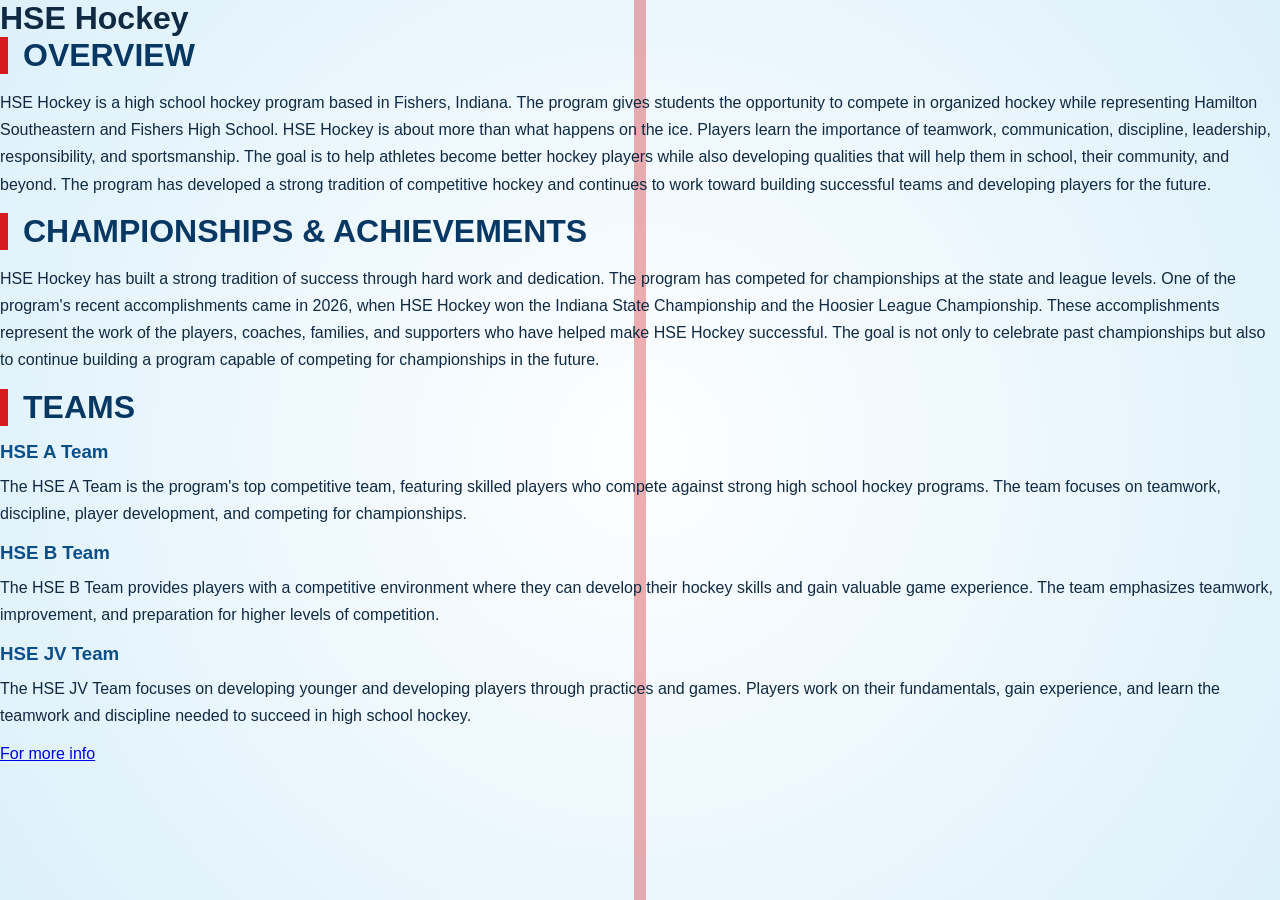
<file: index.html>
<!DOCTYPE html>
<html lang="en-US">
<head>
    <meta charset="UTF-8">
    <meta name="viewport" content="width=device-width, initial-scale=1.0">
    <title>HSE Hockey Info</title>
</head>
<link rel="stylesheet" href="style.css">
<body>
    <h1>HSE Hockey</h1>
    <h2>Overview</h2>
    <p>HSE Hockey is a high school hockey program based in Fishers, Indiana. The program gives students the opportunity to compete in organized hockey while representing Hamilton Southeastern and Fishers High School.
    HSE Hockey is about more than what happens on the ice. Players learn the importance of teamwork, communication, discipline, leadership, responsibility, and sportsmanship. The goal is to help athletes become better hockey players while also developing qualities that will help them in school, their community, and beyond. The program has developed a strong tradition of competitive hockey and continues to work toward building successful teams and developing players for the future.</p>
    <h2>Championships & Achievements</h2>
    <p>HSE Hockey has built a strong tradition of success through hard work and dedication. The program has competed for championships at the state and league levels. One of the program's recent accomplishments came in 2026, when HSE Hockey won the Indiana State Championship and the Hoosier League Championship. These accomplishments represent the work of the players, coaches, families, and supporters who have helped make HSE Hockey successful. The goal is not only to celebrate past championships but also to continue building a program capable of competing for championships in the future.</p>
    <h2>Teams</h2>
    <h3>HSE A Team</h3>
    <p>The HSE A Team is the program's top competitive team, featuring skilled players who compete against strong high school hockey programs. The team focuses on teamwork, discipline, player development, and competing for championships.</p>
    <h3>HSE B Team</h3>
    <p>The HSE B Team provides players with a competitive environment where they can develop their hockey skills and gain valuable game experience. The team emphasizes teamwork, improvement, and preparation for higher levels of competition.</p>
    <h3>HSE JV Team</h3>
    <p>The HSE JV Team focuses on developing younger and developing players through practices and games. Players work on their fundamentals, gain experience, and learn the teamwork and discipline needed to succeed in high school hockey.</p>
        <a href="https://www.hsehockey.com/" target="_blank" rel="noreferrer">For more info</a>
</body>
</html>
</file>
<file: style.css>
/* ================================
   HSE HOCKEY - ICE RINK THEME
   ================================ */

* {
    margin: 0;
    padding: 0;
    box-sizing: border-box;
}

body {
    font-family: Arial, Helvetica, sans-serif;
    color: #102a43;
    background:
        radial-gradient(circle at center, rgba(255,255,255,0.95), rgba(220,240,250,0.85)),
        #dff4ff;
    min-height: 100vh;
}

/* Rink-style background */
body::before {
    content: "";
    position: fixed;
    inset: 0;
    pointer-events: none;
    opacity: 0.35;
    background:
        linear-gradient(
            90deg,
            transparent 49.5%,
            #d71920 49.5%,
            #d71920 50.5%,
            transparent 50.5%
        );
    z-index: -1;
}

/* ================================
   HEADER
   ================================ */

header {
    background: linear-gradient(135deg, #062d59, #0b4f8a);
    color: white;
    text-align: center;
    padding: 30px 20px;
    border-bottom: 8px solid #d71920;
    box-shadow: 0 5px 15px rgba(0,0,0,0.25);
}

header h1 {
    font-size: 3rem;
    font-weight: 900;
    text-transform: uppercase;
    letter-spacing: 3px;
    text-shadow: 3px 3px 0 #061b33;
}

header p {
    margin-top: 8px;
    font-size: 1.1rem;
}

/* ================================
   NAVIGATION
   ================================ */

nav {
    background: white;
    display: flex;
    justify-content: center;
    flex-wrap: wrap;
    gap: 8px;
    padding: 12px;
    border-bottom: 3px solid #b7d8e8;
    box-shadow: 0 3px 10px rgba(0,0,0,0.15);
}

nav a {
    color: #073763;
    text-decoration: none;
    font-weight: bold;
    text-transform: uppercase;
    padding: 10px 18px;
    border-radius: 20px;
    transition: 0.25s;
}

nav a:hover {
    background: #073763;
    color: white;
    transform: translateY(-2px);
}

/* ================================
   MAIN CONTENT
   ================================ */

main {
    width: 90%;
    max-width: 1200px;
    margin: 40px auto;
}

/* Rink-style sections */

section {
    position: relative;
    background: rgba(255,255,255,0.92);
    margin-bottom: 30px;
    padding: 35px;
    border-radius: 25px;
    border: 4px solid #c8e5f2;
    box-shadow:
        0 8px 20px rgba(0, 50, 90, 0.18),
        inset 0 0 30px rgba(200,235,250,0.4);
    overflow: hidden;
}

/* Blue rink line across sections */

section::before {
    content: "";
    position: absolute;
    left: 0;
    right: 0;
    top: 0;
    height: 7px;
    background: #073763;
}

/* Section headings */

h2 {
    color: #073763;
    font-size: 2rem;
    text-transform: uppercase;
    margin-bottom: 15px;
    border-left: 8px solid #d71920;
    padding-left: 15px;
}

h3 {
    color: #0b4f8a;
    margin-bottom: 10px;
}

/* ================================
   TEXT
   ================================ */

p {
    line-height: 1.7;
    margin-bottom: 15px;
}

ul {
    margin: 15px 0 15px 25px;
}

li {
    margin-bottom: 8px;
}

/* ================================
   HOCKEY CARDS
   ================================ */

.card {
    background: linear-gradient(145deg, #ffffff, #eaf8ff);
    border: 3px solid #b8ddec;
    border-radius: 18px;
    padding: 25px;
    margin: 15px 0;
    box-shadow: 0 5px 12px rgba(0,0,0,0.12);
    transition: 0.25s;
}

.card:hover {
    transform: translateY(-5px);
    box-shadow: 0 10px 20px rgba(0,0,0,0.2);
    border-color: #0b4f8a;
}

/* ================================
   TEAM SECTIONS
   ================================ */

.teams {
    display: grid;
    grid-template-columns: repeat(3, 1fr);
    gap: 20px;
}

.team {
    background: linear-gradient(160deg, #073763, #0b5d9b);
    color: white;
    padding: 30px;
    border-radius: 20px;
    border-bottom: 8px solid #d71920;
    box-shadow: 0 8px 15px rgba(0,0,0,0.25);
    transition: 0.25s;
}

.team:hover {
    transform: scale(1.03);
}

.team h3 {
    color: white;
    font-size: 1.6rem;
    text-transform: uppercase;
}

.team p {
    color: #e7f6ff;
}

/* ================================
   BUTTONS
   ================================ */

button,
.button {
    display: inline-block;
    background: #d71920;
    color: white;
    border: none;
    padding: 12px 24px;
    border-radius: 25px;
    font-weight: bold;
    text-decoration: none;
    cursor: pointer;
    transition: 0.25s;
}

button:hover,
.button:hover {
    background: #a90f15;
    transform: translateY(-2px);
}

/* ================================
   GAME / SCHEDULE
   ================================ */

.game {
    display: flex;
    justify-content: space-between;
    align-items: center;
    background: white;
    border: 3px solid #c5e1ee;
    border-left: 8px solid #073763;
    border-radius: 12px;
    padding: 18px 22px;
    margin: 12px 0;
}

.game:hover {
    border-left-color: #d71920;
    background: #f3fbff;
}

/* ================================
   CHAMPIONSHIP SECTION
   ================================ */

.championship {
    text-align: center;
    background:
        radial-gradient(circle, rgba(255,255,255,0.98), rgba(220,242,250,0.9));
    border: 5px solid #d71920;
}

.championship h2 {
    border-left: none;
    padding-left: 0;
    color: #073763;
}

.trophy {
    font-size: 4rem;
    margin: 10px;
}

/* ================================
   IMAGES
   ================================ */

img {
    max-width: 100%;
    height: auto;
    border-radius: 15px;
    border: 4px solid white;
    box-shadow: 0 5px 15px rgba(0,0,0,0.2);
}

.team-photo {
    width: 100%;
    display: block;
}

/* ================================
   FOOTER
   ================================ */

footer {
    background: #062d59;
    color: white;
    text-align: center;
    padding: 30px 20px;
    margin-top: 50px;
    border-top: 8px solid #d71920;
}

footer a {
    color: #bde8ff;
    text-decoration: none;
}

footer a:hover {
    color: white;
}

/* ================================
   MOBILE
   ================================ */

@media (max-width: 800px) {

    header h1 {
        font-size: 2rem;
    }

    nav {
        flex-direction: column;
        align-items: center;
    }

    nav a {
        width: 90%;
        text-align: center;
    }

    main {
        width: 94%;
    }

    section {
        padding: 25px 20px;
    }

    .teams {
        grid-template-columns: 1fr;
    }

    .game {
        flex-direction: column;
        gap: 10px;
        text-align: center;
    }
}

/* ================================
   ICE TEXT EFFECT
   ================================ */

.ice-title {
    color: #073763;
    text-shadow:
        0 1px 0 white,
        0 2px 3px rgba(0,0,0,0.2);
}
</file>
